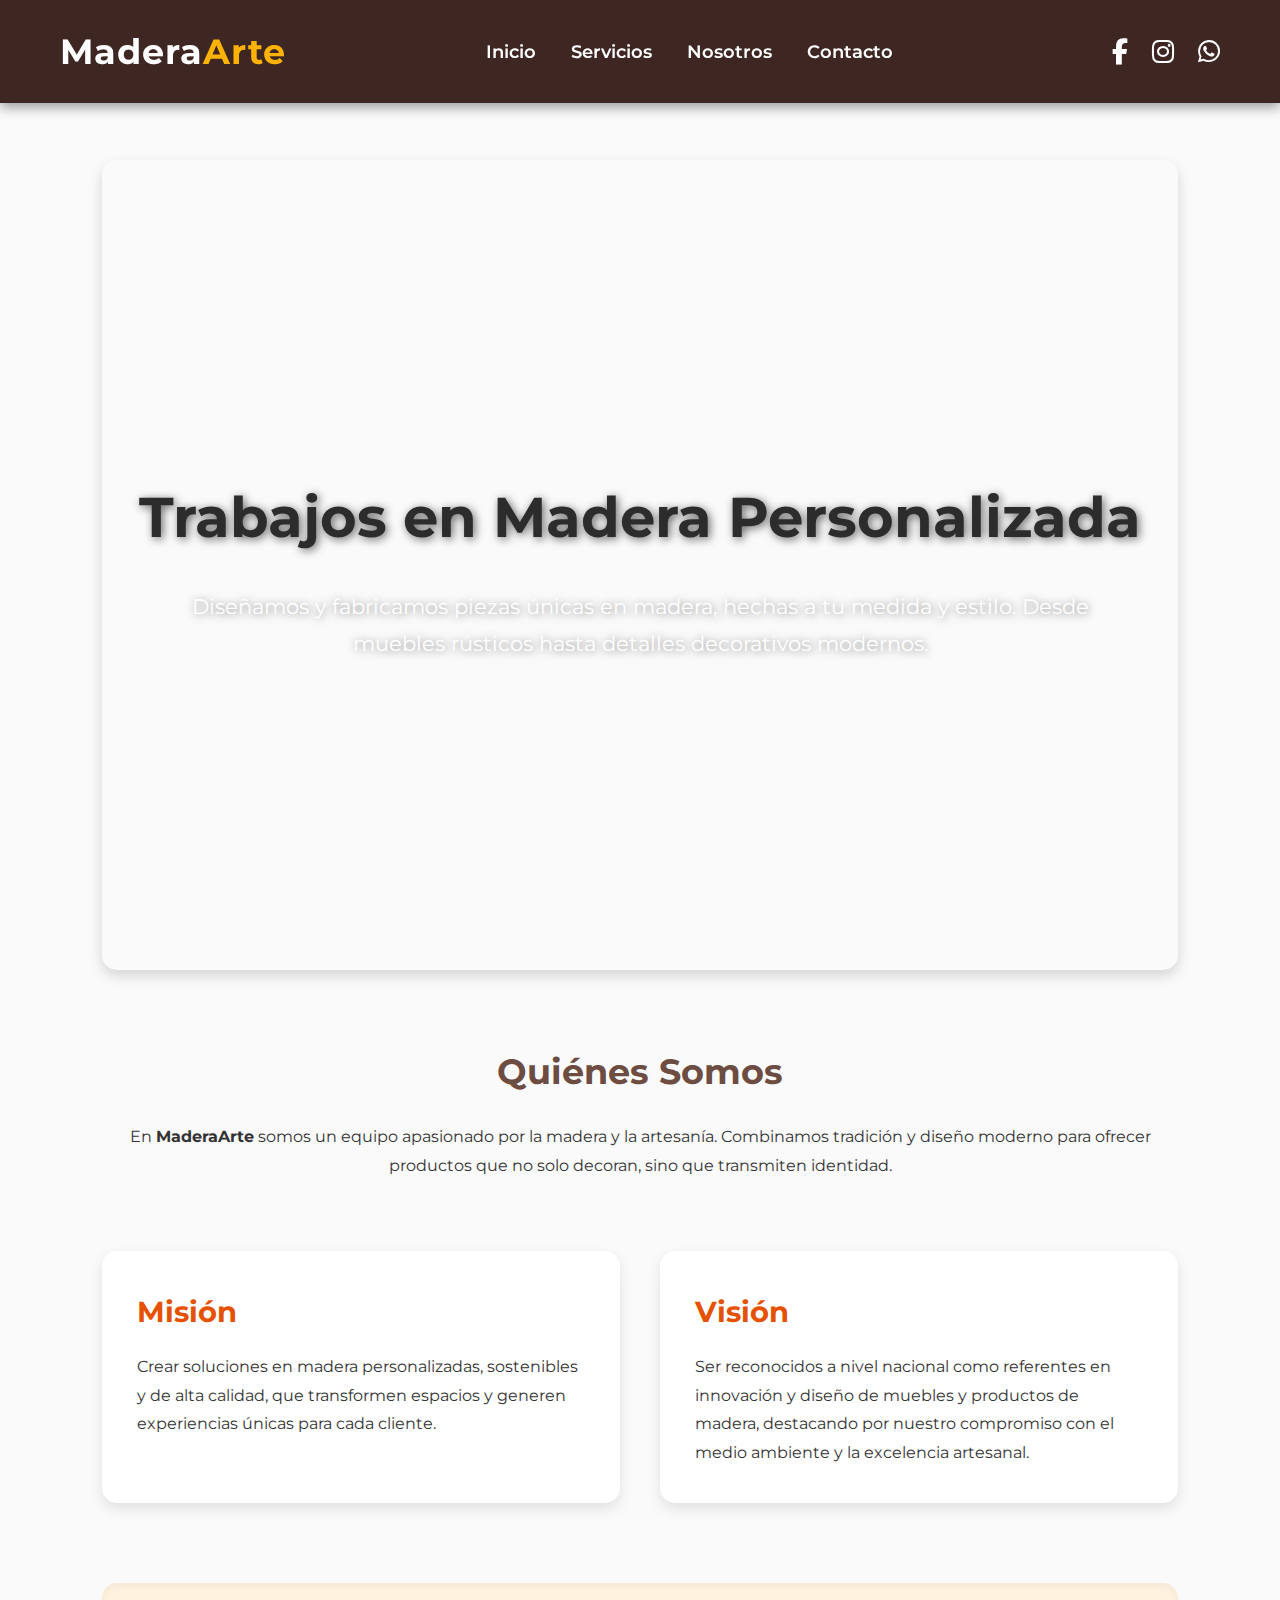
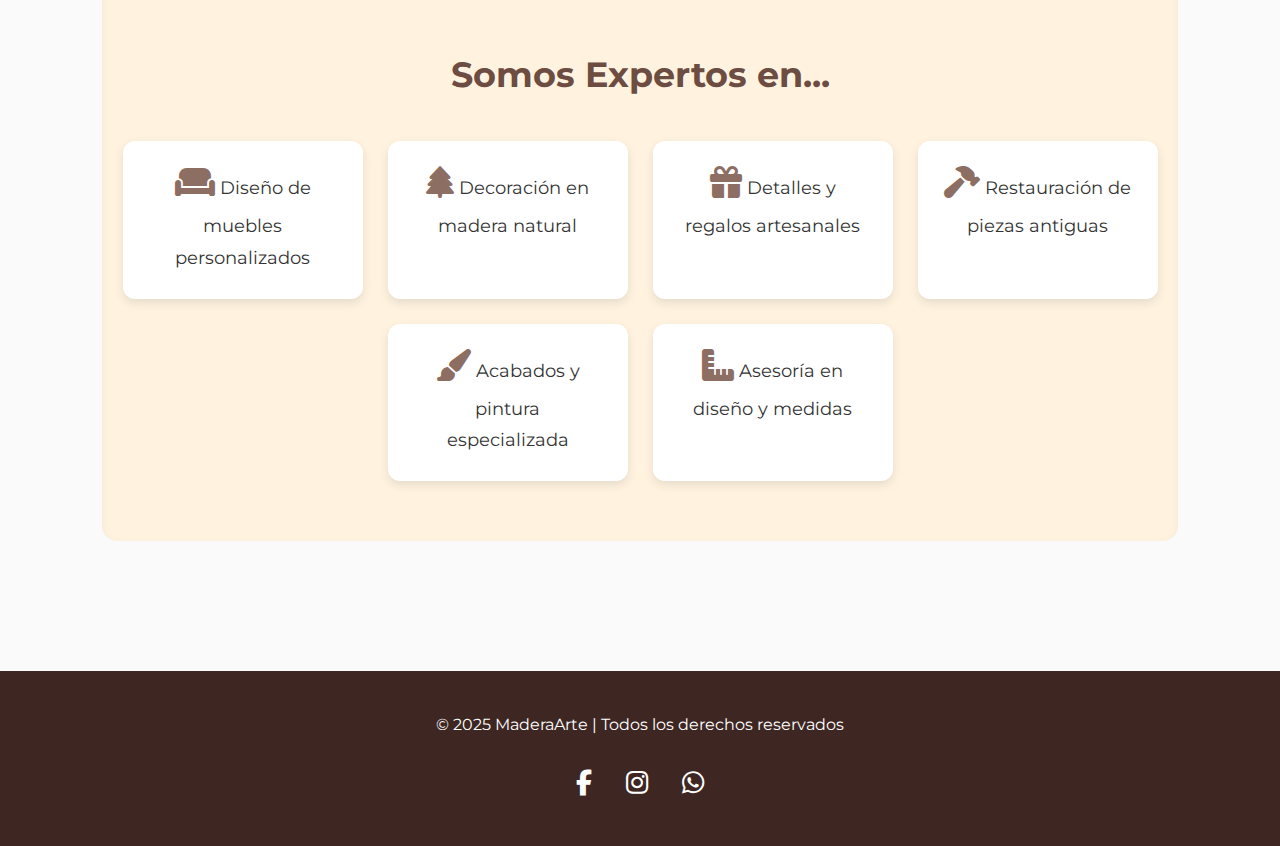
<file: trimestre1/html/index.html>
<!DOCTYPE html>
<html lang="es">
<head>
  <meta charset="UTF-8">
  <meta name="viewport" content="width=device-width, initial-scale=1.0">
  <title>Madera Personalizada</title>
  <link rel="stylesheet" href="css/index.css">
  <link href="https://cdnjs.cloudflare.com/ajax/libs/font-awesome/6.4.0/css/all.min.css" rel="stylesheet">
  <link rel="icon" href="./img/3275748.png" type="image/png">
</head>
<body>
  <!-- CABECERA -->
  <header>
    <div class="logo">Madera<span>Arte</span></div>
    <nav>
      <ul>
        <li><a href="index.html">Inicio</a></li>
        <li><a href="servicios.html">Servicios</a></li>
        <li><a href="nosotros.html">Nosotros</a></li>
        <li><a href="contacto.html">Contacto</a></li>
      </ul>
    </nav>
    <div class="social-icons">
      <a href="https://www.facebook.com/share/1CopCPkx8k/" target="_blank"><i class="fab fa-facebook-f"></i></a>
      <a href="https://www.instagram.com/miguel_mallama0?igsh=dmVzNWZ1amltNmc4" target="_blank"><i class="fab fa-instagram"></i></a>
      <a href="https://wa.me/573116431739?text=Hola%20deseo%20más%20información" target="_blank"><i class="fab fa-whatsapp"></i></a>
    </div>
  </header>

  <!-- CUERPO -->
  <main>
    <!-- HERO con carrusel -->
    <section class="hero">
      <div class="carousel">
        <div class="slide"><img src="img/b68297dc247d5ab67a0ef061b553b70f.jpg" alt="Madera personalizada 1"></div>
        <div class="slide"><img src="img/71tn0u+vbhL.jpg" alt="Madera personalizada 2"></div>
        <div class="slide"><img src="img/b42f3cd02fbde05435ff5fc2e470c3f6.jpg" alt="Madera personalizada 3"></div>
        <div class="slide"><img src="img/NordicStory_mueble_flotante_aparador_de_pared_comoda_mueble_de_TV_madera_maciza_roble_diseno_nordico_escandinavo_moderno_13_3024x.webp" alt="Madera personalizada 4"></div>
      </div>
      <div class="hero-text">
        <h1>Trabajos en Madera Personalizada</h1>
        <p>Diseñamos y fabricamos piezas únicas en madera, hechas a tu medida y estilo. 
           Desde muebles rústicos hasta detalles decorativos modernos.</p>
      </div>
    </section>

    <section id="nosotros" class="nosotros">
      <h2>Quiénes Somos</h2>
      <p>En <strong>MaderaArte</strong> somos un equipo apasionado por la madera y la artesanía. 
         Combinamos tradición y diseño moderno para ofrecer productos que no solo decoran, sino que transmiten identidad.</p>
    </section>

    <section class="mision-vision">
      <div class="card">
        <h3>Misión</h3>
        <p>Crear soluciones en madera personalizadas, sostenibles y de alta calidad, que transformen espacios y generen experiencias únicas para cada cliente.</p>
      </div>
      <div class="card">
        <h3>Visión</h3>
        <p>Ser reconocidos a nivel nacional como referentes en innovación y diseño de muebles y productos de madera, destacando por nuestro compromiso con el medio ambiente y la excelencia artesanal.</p>
      </div>
    </section>

    <section class="expertos">
      <h2>Somos Expertos en...</h2>
      <ul>
        <li><i class="fas fa-couch"></i> Diseño de muebles personalizados</li>
        <li><i class="fas fa-tree"></i> Decoración en madera natural</li>
        <li><i class="fas fa-gift"></i> Detalles y regalos artesanales</li>
        <li><i class="fas fa-hammer"></i> Restauración de piezas antiguas</li>
        <li><i class="fas fa-paint-brush"></i> Acabados y pintura especializada</li>
        <li><i class="fas fa-ruler-combined"></i> Asesoría en diseño y medidas</li>
      </ul>
    </section>
  </main>

  <!-- FOOTER -->
  <footer id="contacto">
    <p>&copy; 2025 MaderaArte | Todos los derechos reservados</p>
    <div class="footer-social">
      <a href="https://www.facebook.com/share/1CopCPkx8k/" target="_blank"><i class="fab fa-facebook-f"></i></a>
      <a href="https://www.instagram.com/miguel_mallama0?igsh=dmVzNWZ1amltNmc4" target="_blank"><i class="fab fa-instagram"></i></a>
      <a href="https://wa.me/573116431739?text=Hola%20deseo%20más%20información" target="_blank"><i class="fab fa-whatsapp"></i></a>
    </div>
  </footer>
</body>
</html>
</file>
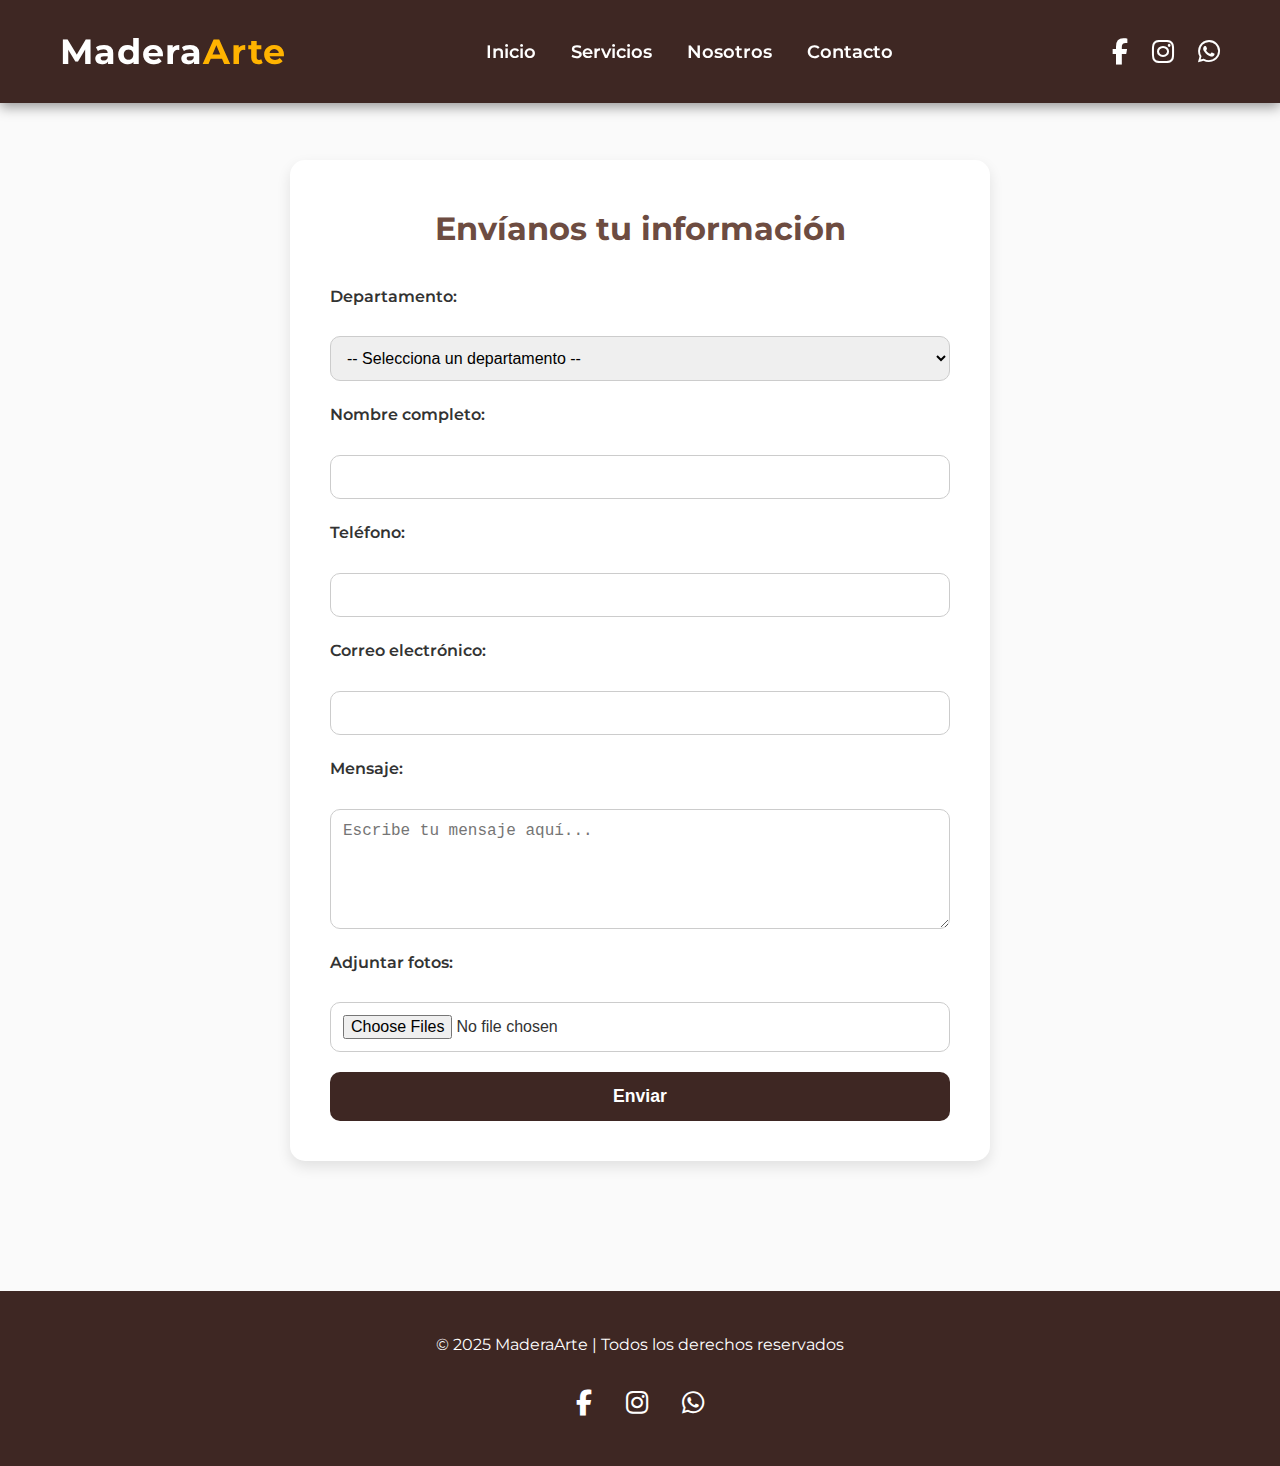
<file: trimestre1/html/contacto.html>
<!DOCTYPE html>
<html lang="es">
<head>
    <meta charset="UTF-8">
    <meta name="viewport" content="width=device-width, initial-scale=1.0">
    <title>Madera Personalizada</title>
    <link rel="stylesheet" href="css/contacto.css">
    <!-- Librería de iconos -->
    <link href="https://cdnjs.cloudflare.com/ajax/libs/font-awesome/6.4.0/css/all.min.css" rel="stylesheet">
    <link rel="icon" href="./img/3275748.png" type="image/png">
</head>
<body>
    <!-- CABECERA -->
    <header>
    <div class="logo">Madera<span>Arte</span></div>
        <nav>
            <ul>
                <li><a href="./index.html">Inicio</a></li>
                <li><a href="./servicios.html">Servicios</a></li>
                <li><a href="./nosotros.html">Nosotros</a></li>
                <li><a href="./contacto.html">Contacto</a></li>
            </ul>
        </nav>
        <div class="social-icons">
            <a href="https://www.facebook.com/share/1CopCPkx8k/" target="_blank"><i class="fab fa-facebook-f"></i></a>
            <a href="https://www.instagram.com/miguel_mallama0?igsh=dmVzNWZ1amltNmc4" target="_blank"><i class="fab fa-instagram"></i></a>
            <a href="https://wa.me/573116431739?text=Hola%20deseo%20más%20información" target="_blank"><i class="fab fa-whatsapp"></i></a>
        </div>
    </header>

    <!-- CONTENIDO PRINCIPAL -->
    <main>
        <section class="contenido">
            <h2>Envíanos tu información</h2>
            <form action="mailto:tu_correo@ejemplo.com" method="post" enctype="multipart/form-data">
                
                <label for="departamento">Departamento:</label>
                <select id="departamento" name="departamento">
                    <option value="">-- Selecciona un departamento --</option>
                    <option value="amazonas">Amazonas</option>
                    <option value="antioquia">Antioquia</option>
                    <option value="arauca">Arauca</option>
                    <option value="atlantico">Atlántico</option>
                    <option value="bolivar">Bolívar</option>
                    <option value="boyaca">Boyacá</option>
                    <option value="caldas">Caldas</option>
                    <option value="caqueta">Caquetá</option>
                    <option value="casanare">Casanare</option>
                    <option value="cauca">Cauca</option>
                    <option value="cesar">Cesar</option>
                    <option value="choco">Chocó</option>
                    <option value="cordoba">Córdoba</option>
                    <option value="cundinamarca">Cundinamarca</option>
                    <option value="guainia">Guainía</option>
                    <option value="guaviare">Guaviare</option>
                    <option value="huila">Huila</option>
                    <option value="la_guajira">La Guajira</option>
                    <option value="magdalena">Magdalena</option>
                    <option value="meta">Meta</option>
                    <option value="nariño">Nariño</option>
                    <option value="norte_santander">Norte de Santander</option>
                    <option value="putumayo">Putumayo</option>
                    <option value="quindio">Quindío</option>
                    <option value="risaralda">Risaralda</option>
                    <option value="san_andres">San Andrés y Providencia</option>
                    <option value="santander">Santander</option>
                    <option value="sucre">Sucre</option>
                    <option value="tolima">Tolima</option>
                    <option value="valle_cauca">Valle del Cauca</option>
                    <option value="vaupes">Vaupés</option>
                    <option value="vichada">Vichada</option>
                </select>

                <label for="nombre">Nombre completo:</label>
                <input type="text" id="nombre" name="nombre" required>

                <label for="telefono">Teléfono:</label>
                <input type="tel" id="telefono" name="telefono" required>

                <label for="correo">Correo electrónico:</label>
                <input type="email" id="correo" name="correo" required>

                <label for="mensaje">Mensaje:</label>
                <textarea id="mensaje" name="mensaje" placeholder="Escribe tu mensaje aquí..." required></textarea>

                <label for="fotos">Adjuntar fotos:</label>
                <input type="file" id="fotos" name="fotos[]" multiple accept="image/*">

                <button type="submit">Enviar</button>
            </form>
        </section>
    </main>

    <!-- FOOTER -->
    <footer>
        <p>&copy; 2025 MaderaArte | Todos los derechos reservados</p>
        <div class="footer-social">
            <a href="https://www.facebook.com/share/1CopCPkx8k/" target="_blank"><i class="fab fa-facebook-f"></i></a>
            <a href="https://www.instagram.com/miguel_mallama0?igsh=dmVzNWZ1amltNmc4" target="_blank"><i class="fab fa-instagram"></i></a>
            <a href="https://wa.me/573116431739?text=Hola%20deseo%20más%20información" target="_blank"><i class="fab fa-whatsapp"></i></a>
        </div>
    </footer>
</body>
</html>
</file>
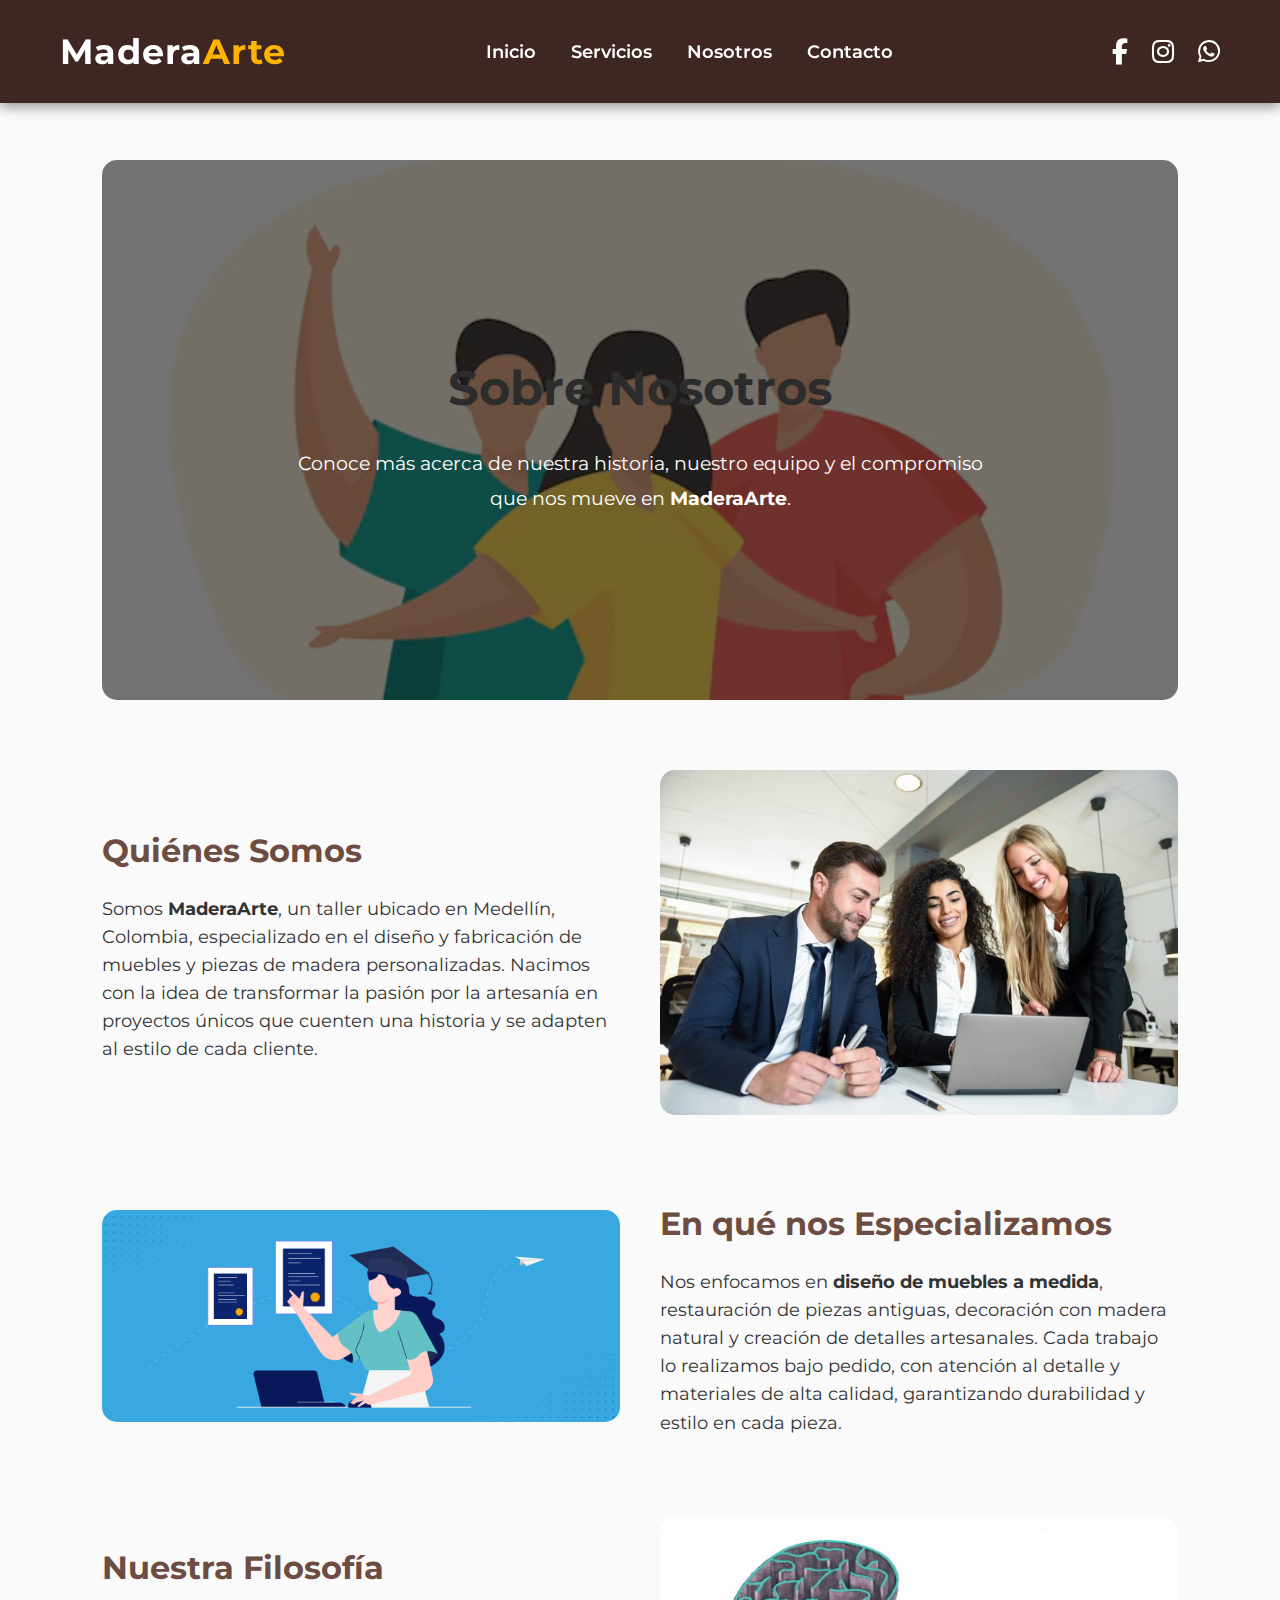
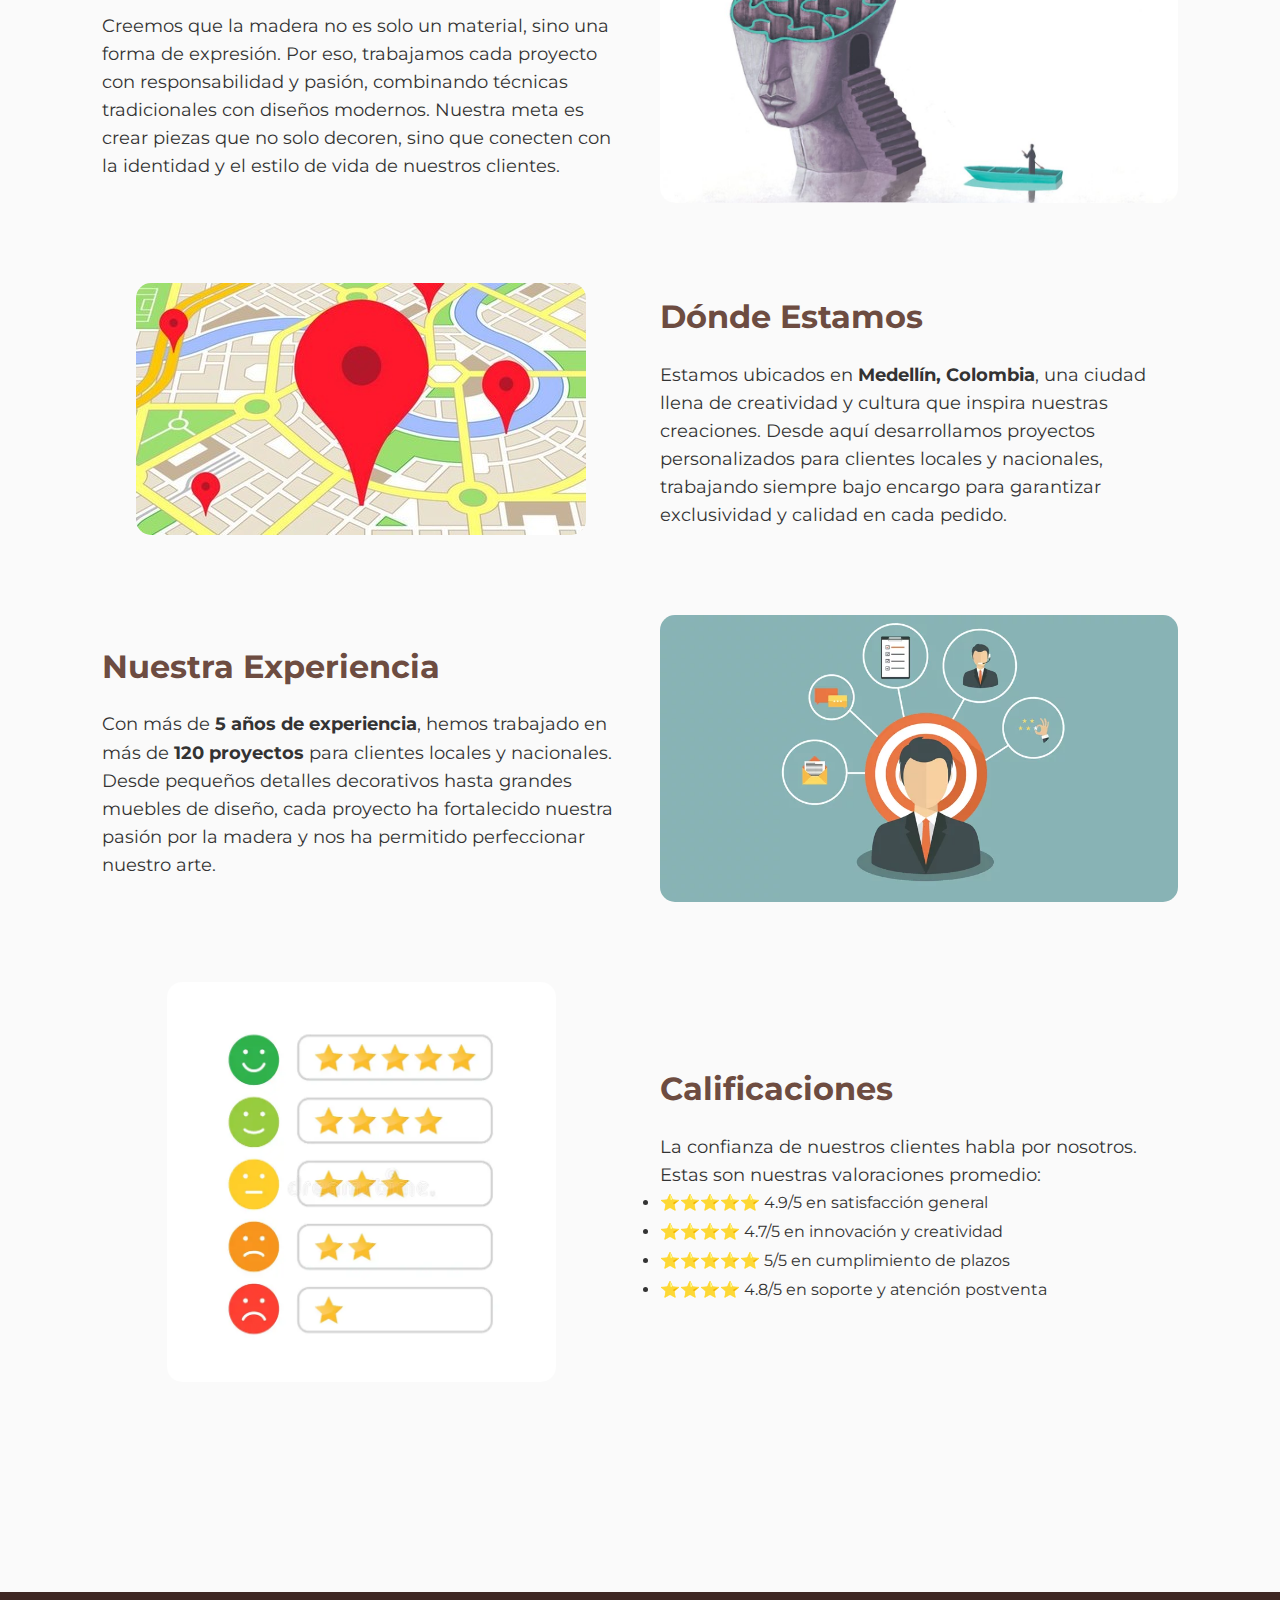
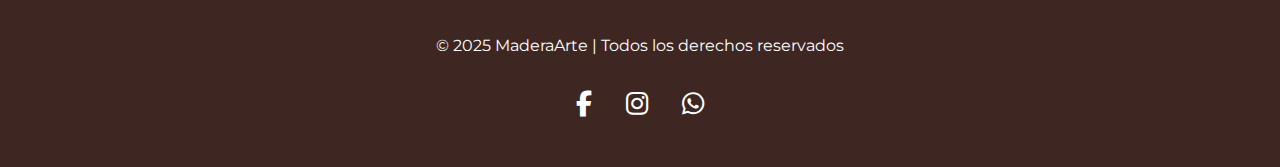
<file: trimestre1/html/nosotros.html>
<!DOCTYPE html>
<html lang="es">
<head>
  <meta charset="UTF-8">
  <meta name="viewport" content="width=device-width, initial-scale=1.0">
  <title>Nosotros | MaderaArte</title>
  <link rel="stylesheet" href="css/nosotros.css">
  <link href="https://cdnjs.cloudflare.com/ajax/libs/font-awesome/6.4.0/css/all.min.css" rel="stylesheet">
  <link rel="icon" href="./img/3275748.png" type="image/png">
</head>
<body>
  <!-- HEADER -->
  <header>
    <div class="logo">Madera<span>Arte</span></div>
    <nav>
      <ul>
        <li><a href="index.html">Inicio</a></li>
        <li><a href="servicios.html">Servicios</a></li>
        <li><a href="nosotros.html">Nosotros</a></li>
        <li><a href="contacto.html">Contacto</a></li>
      </ul>
    </nav>
    <div class="social-icons">
       <a href="https://www.facebook.com/share/1CopCPkx8k/" target="_blank"><i class="fab fa-facebook-f"></i></a>
       <a href="https://www.instagram.com/miguel_mallama0?igsh=dmVzNWZ1amltNmc4" target="_blank"><i class="fab fa-instagram"></i></a>
       <a href="https://wa.me/573116431739?text=Hola%20deseo%20más%20información" target="_blank"><i class="fab fa-whatsapp"></i></a>
    </div>
  </header>

  <!-- HERO -->
  <main>
    <section class="hero">
      <div class="hero-text">
        <h1>Sobre Nosotros</h1>
        <p>Conoce más acerca de nuestra historia, nuestro equipo y el compromiso que nos mueve en <strong>MaderaArte</strong>.</p>
      </div>
    </section>

    <!-- QUIÉNES SOMOS -->
    <section class="servicio">
      <div class="servicio-texto">
        <h2>Quiénes Somos</h2>
        <p>Somos <strong>MaderaArte</strong>, un taller ubicado en Medellín, Colombia, especializado en el diseño y fabricación de muebles y piezas de madera personalizadas. Nacimos con la idea de transformar la pasión por la artesanía en proyectos únicos que cuenten una historia y se adapten al estilo de cada cliente.</p>
      </div>
      <div class="servicio-img">
        <img src="img/Quienes somos2_967.jpg" alt="Taller de MaderaArte">
      </div>
    </section>

    <!-- ESPECIALIZACIÓN -->
    <section class="servicio invertido">
      <div class="servicio-texto">
        <h2>En qué nos Especializamos</h2>
        <p>Nos enfocamos en <strong>diseño de muebles a medida</strong>, restauración de piezas antiguas, decoración con madera natural y creación de detalles artesanales. Cada trabajo lo realizamos bajo pedido, con atención al detalle y materiales de alta calidad, garantizando durabilidad y estilo en cada pieza.</p>
      </div>
      <div class="servicio-img">
        <img src="img/interna 1_que es especializacion_0.png" alt="Especialidad en MaderaArte">
      </div>
    </section>

    <!-- FILOSOFÍA -->
    <section class="servicio">
      <div class="servicio-texto">
        <h2>Nuestra Filosofía</h2>
        <p>Creemos que la madera no es solo un material, sino una forma de expresión. Por eso, trabajamos cada proyecto con responsabilidad y pasión, combinando técnicas tradicionales con diseños modernos. Nuestra meta es crear piezas que no solo decoren, sino que conecten con la identidad y el estilo de vida de nuestros clientes.</p>
      </div>
      <div class="servicio-img">
        <img src="img/315-mex-dosier-lopez-1160x641.jpeg" alt="Filosofía de trabajo">
      </div>
    </section>

    <!-- UBICACIÓN -->
    <section class="servicio invertido">
      <div class="servicio-texto">
        <h2>Dónde Estamos</h2>
        <p>Estamos ubicados en <strong>Medellín, Colombia</strong>, una ciudad llena de creatividad y cultura que inspira nuestras creaciones. Desde aquí desarrollamos proyectos personalizados para clientes locales y nacionales, trabajando siempre bajo encargo para garantizar exclusividad y calidad en cada pedido.</p>
      </div>
      <div class="servicio-img">
        <img src="img/450_1000.jpeg" alt="Ubicación Medellín">
      </div>
    </section>

    <!-- EXPERIENCIA -->
    <section class="servicio">
      <div class="servicio-texto">
        <h2>Nuestra Experiencia</h2>
        <p>
          Con más de <strong>5 años de experiencia</strong>, hemos trabajado en más de 
          <strong>120 proyectos</strong> para clientes locales y nacionales. 
          Desde pequeños detalles decorativos hasta grandes muebles de diseño, 
          cada proyecto ha fortalecido nuestra pasión por la madera y nos ha 
          permitido perfeccionar nuestro arte.
        </p>
      </div>
      <div class="servicio-img">
        <img src="img/experiencia-usuario-ok.webp" alt="Experiencia en MaderaArte">
      </div>
    </section>

    <!-- CALIFICACIONES -->
    <section class="servicio invertido">
      <div class="servicio-texto">
        <h2>Calificaciones</h2>
        <p>La confianza de nuestros clientes habla por nosotros. Estas son nuestras valoraciones promedio:</p>
        <ul>
          <li>⭐⭐⭐⭐⭐ 4.9/5 en satisfacción general</li>
          <li>⭐⭐⭐⭐ 4.7/5 en innovación y creatividad</li>
          <li>⭐⭐⭐⭐⭐ 5/5 en cumplimiento de plazos</li>
          <li>⭐⭐⭐⭐ 4.8/5 en soporte y atención postventa</li>
        </ul>
      </div>
      <div class="servicio-img">
        <img src="img/icono-de-calificación-estrellas-para-aplicaciones-web-y-móviles-emoción-evaluación-comentarios-satisfacción-del-cliente-232086834.webp" alt="Calificaciones y Opiniones">
      </div>
    </section>
  </main>

  <!-- FOOTER -->
  <footer>
    <p>&copy; 2025 MaderaArte | Todos los derechos reservados</p>
    <div class="footer-social">
      <a href="https://www.facebook.com/share/1CopCPkx8k/" target="_blank"><i class="fab fa-facebook-f"></i></a>
      <a href="https://www.instagram.com/miguel_mallama0?igsh=dmVzNWZ1amltNmc4" target="_blank"><i class="fab fa-instagram"></i></a>
      <a href="https://wa.me/573116431739?text=Hola%20deseo%20más%20información" target="_blank"><i class="fab fa-whatsapp"></i></a>
    </div>
  </footer>
</body>
</html>
</file>
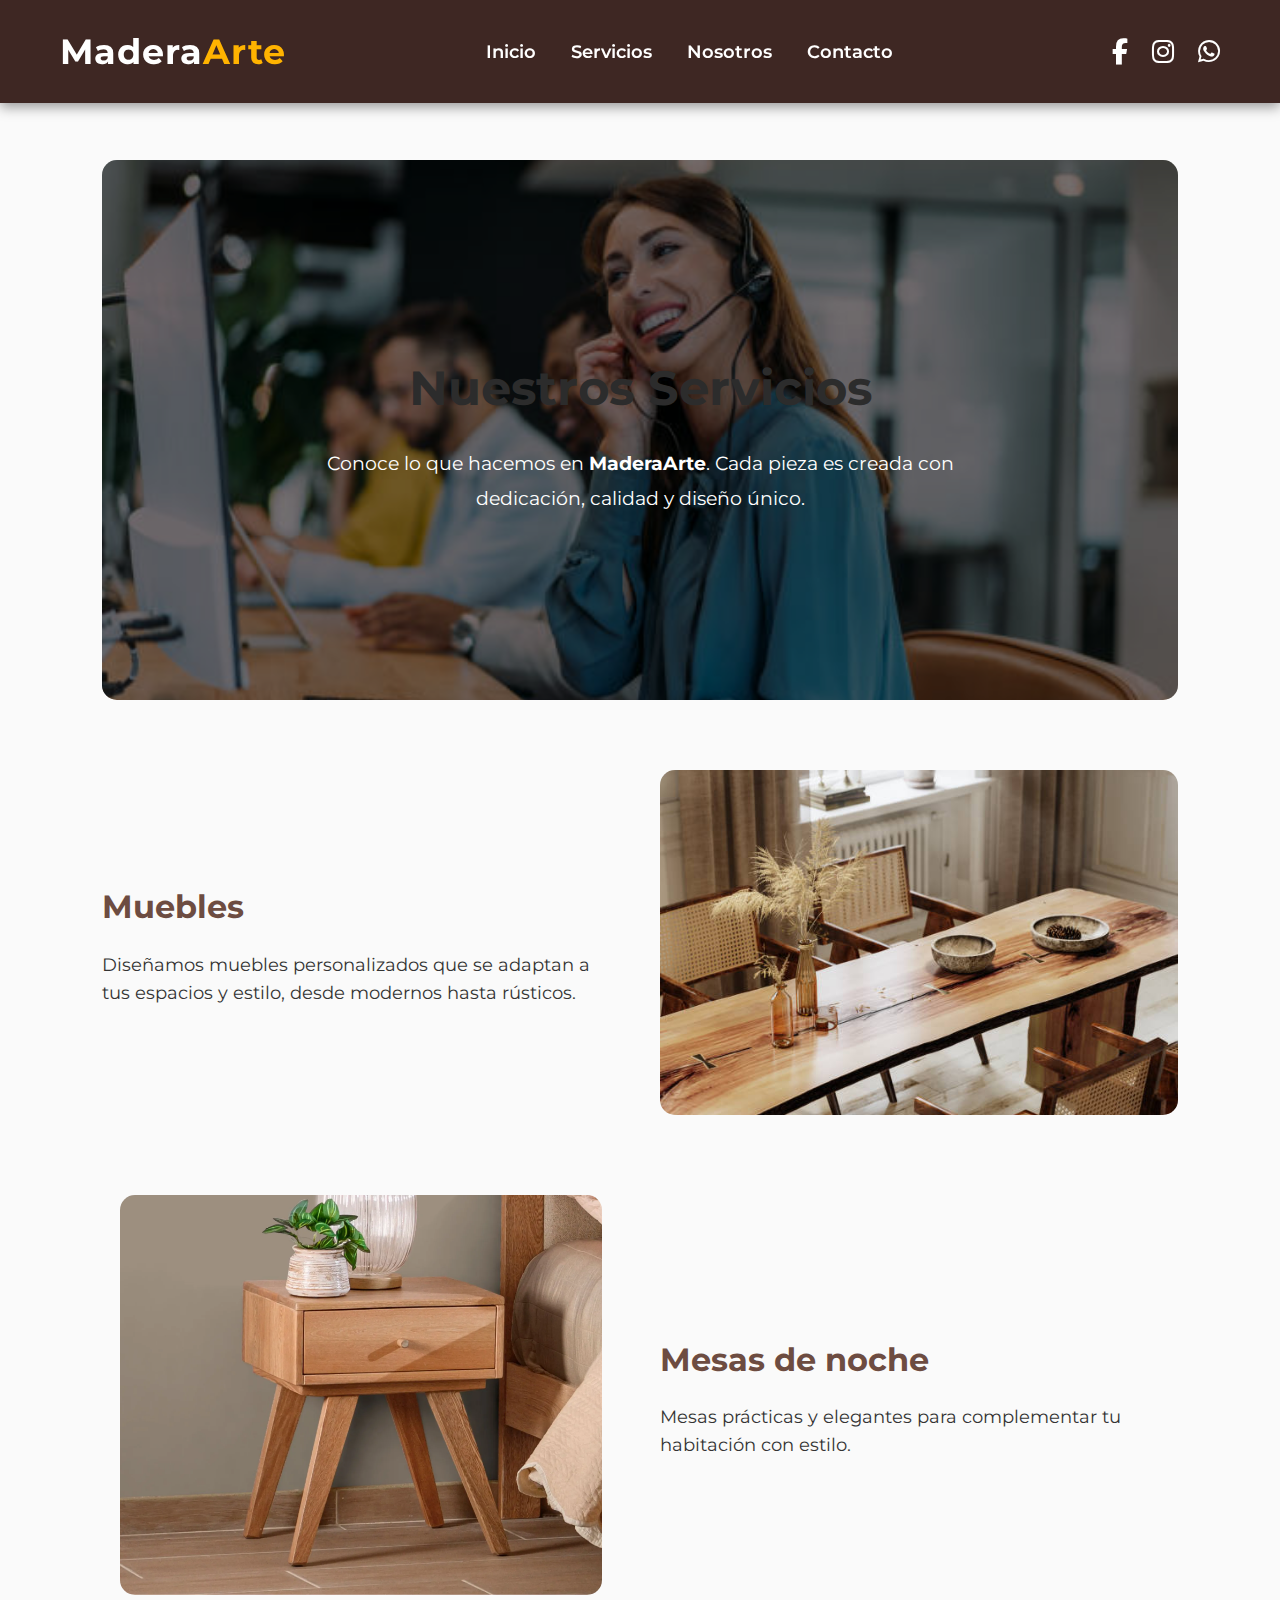
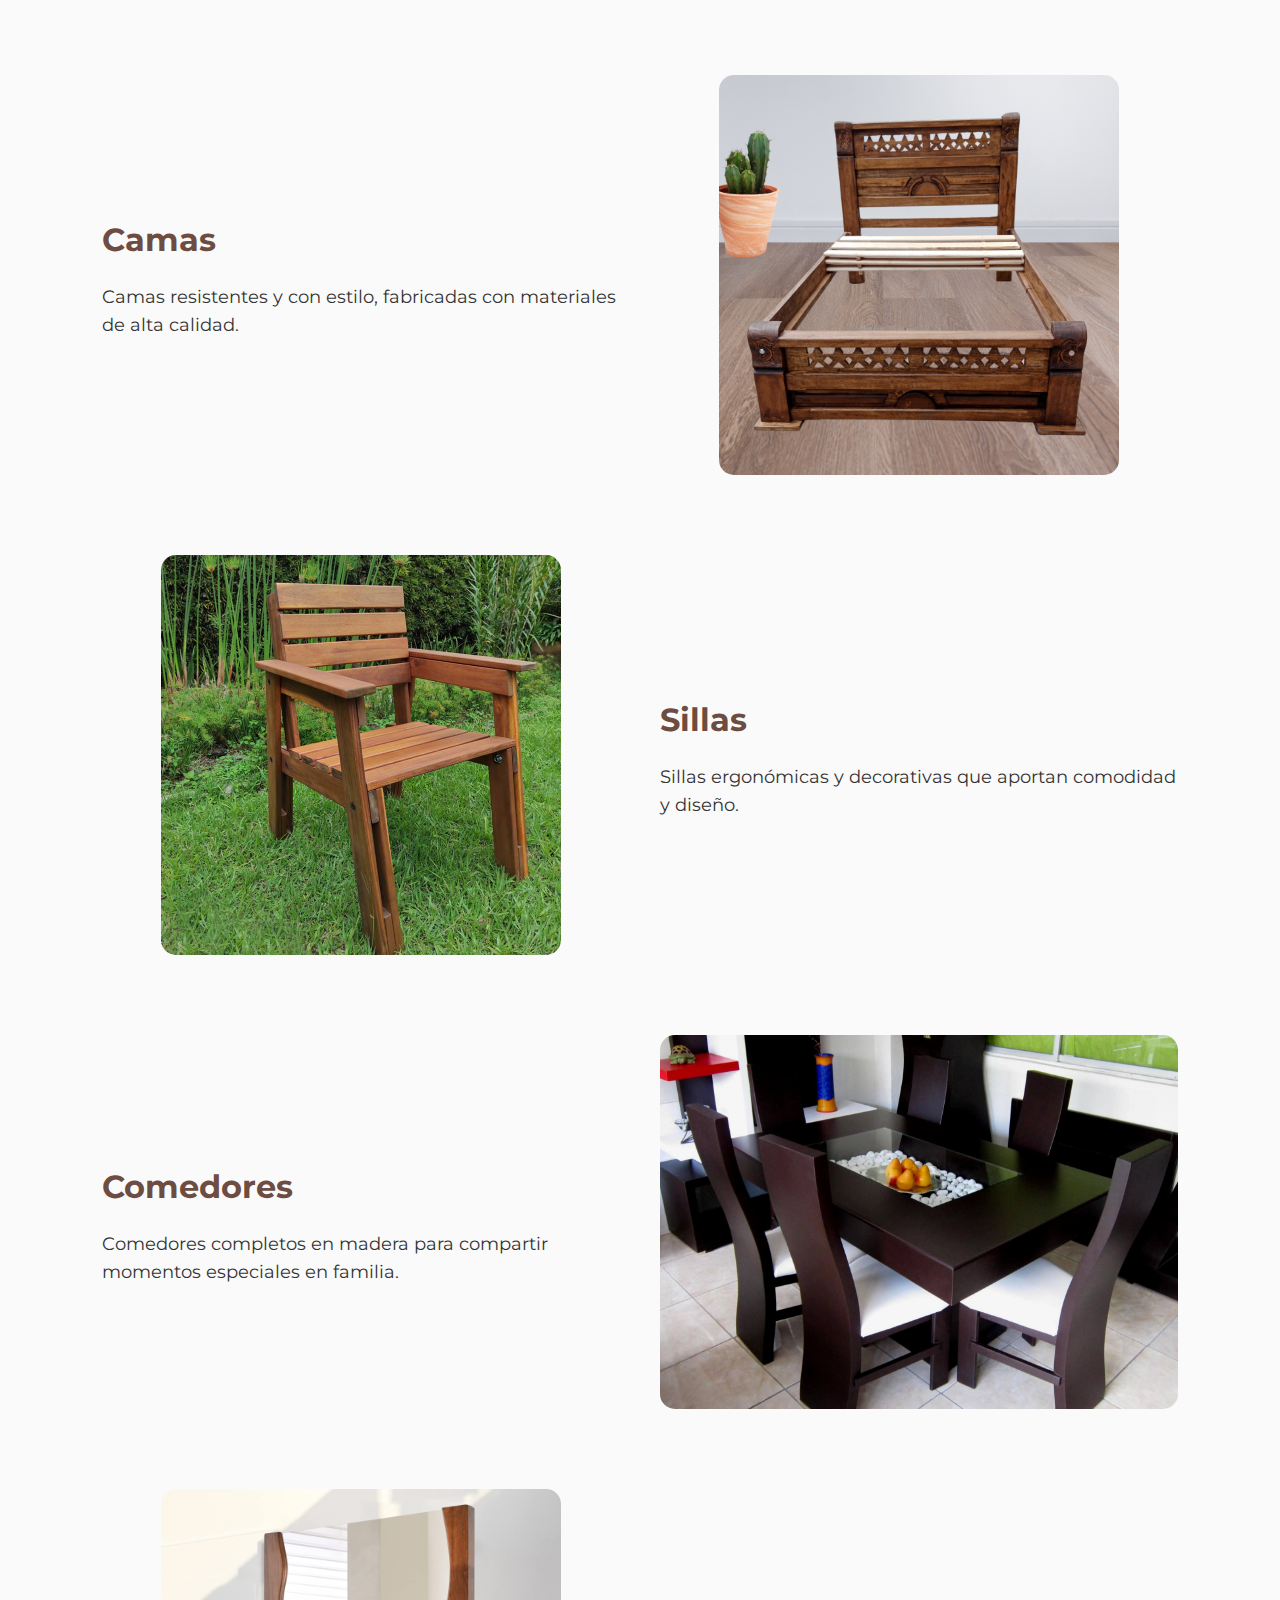
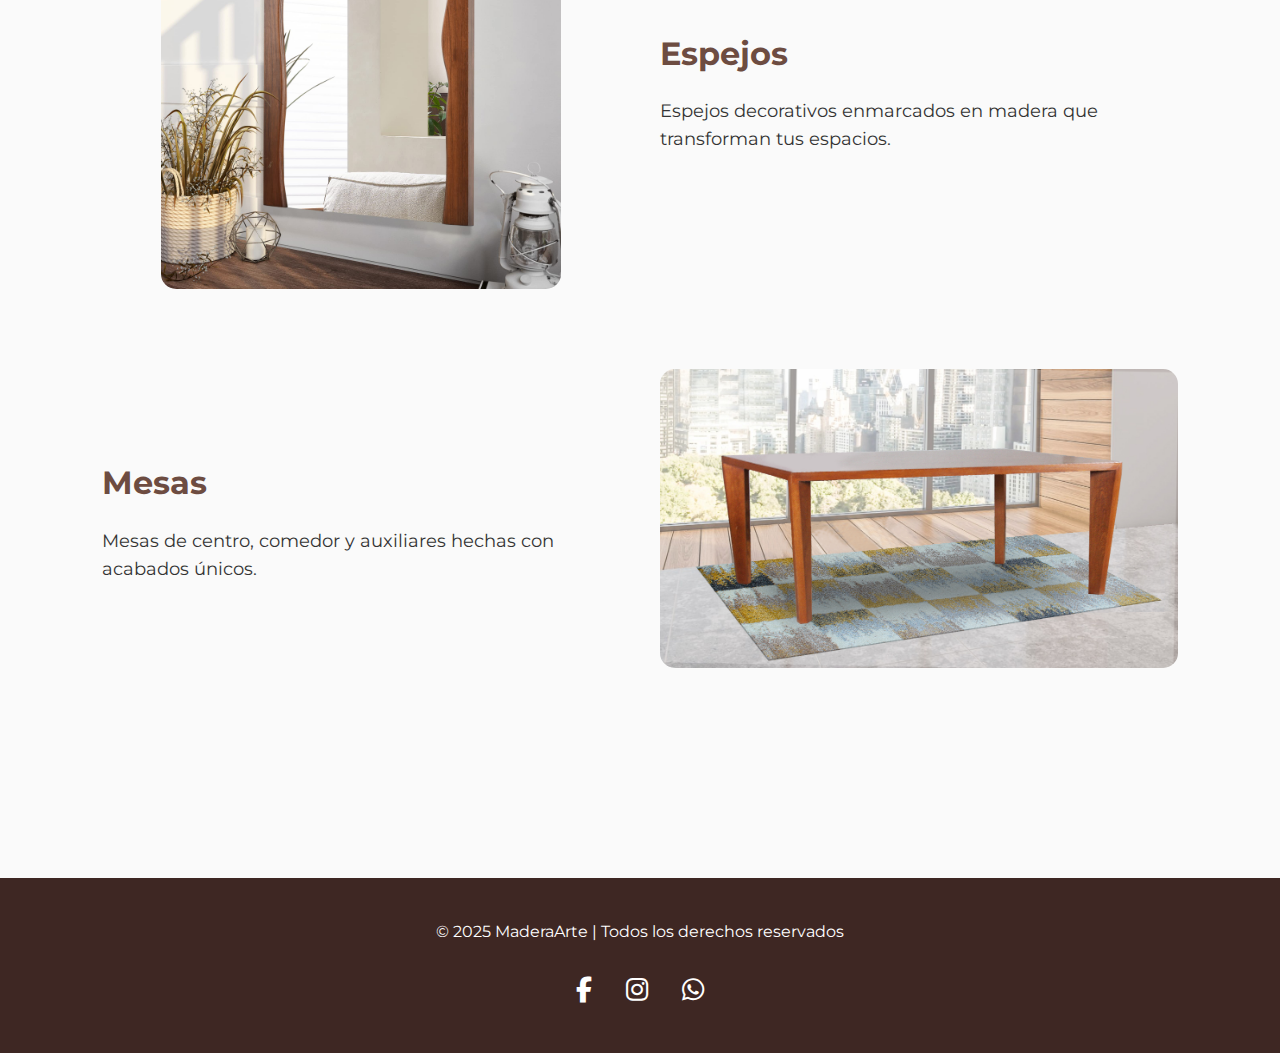
<file: trimestre1/html/servicios.html>
<!DOCTYPE html>
<html lang="es">
<head>
  <meta charset="UTF-8">
  <meta name="viewport" content="width=device-width, initial-scale=1.0">
  <title>Nuestros Servicios | MaderaArte</title>
  <link rel="stylesheet" href="css/servicios.css">
  <link href="https://cdnjs.cloudflare.com/ajax/libs/font-awesome/6.4.0/css/all.min.css" rel="stylesheet">
  <link rel="icon" href="./img/3275748.png" type="image/png">
</head>
<body>
  <!-- HEADER -->
  <header>
    <div class="logo">Madera<span>Arte</span></div>
    <nav>
      <ul>
        <li><a href="index.html">Inicio</a></li>
        <li><a href="servicios.html">Servicios</a></li>
        <li><a href="nosotros.html">Nosotros</a></li>
        <li><a href="contacto.html">Contacto</a></li>
      </ul>
    </nav>
    <div class="social-icons">
      <a href="https://www.facebook.com/share/1CopCPkx8k/" target="_blank"><i class="fab fa-facebook-f"></i></a>
      <a href="https://www.instagram.com/miguel_mallama0?igsh=dmVzNWZ1amltNmc4" target="_blank"><i class="fab fa-instagram"></i></a>
      <a href="https://wa.me/573116431739?text=Hola%20deseo%20más%20información" target="_blank"><i class="fab fa-whatsapp"></i></a>
    </div>
  </header>

  <!-- HERO -->
  <main>
    <section class="hero">
      <div class="hero-text">
        <h1>Nuestros Servicios</h1>
        <p>Conoce lo que hacemos en <strong>MaderaArte</strong>. Cada pieza es creada con dedicación, calidad y diseño único.</p>
      </div>
    </section>

    <!-- SERVICIOS COMO BLOQUES -->
    <section class="servicio">
      <div class="servicio-texto">
        <h2>Muebles</h2>
        <p>Diseñamos muebles personalizados que se adaptan a tus espacios y estilo, desde modernos hasta rústicos.</p>
      </div>
      <div class="servicio-img">
        <img src="img/istockphoto-1266344041-612x612.jpg" alt="Muebles personalizados">
      </div>
    </section>

    <section class="servicio invertido">
      <div class="servicio-texto">
        <h2>Mesas de noche</h2>
        <p>Mesas prácticas y elegantes para complementar tu habitación con estilo.</p>
      </div>
      <div class="servicio-img">
        <img src="img/mesa-de-noche-nepal-7033136.webp" alt="Mesas de noche">
      </div>
    </section>

    <section class="servicio">
      <div class="servicio-texto">
        <h2>Camas</h2>
        <p>Camas resistentes y con estilo, fabricadas con materiales de alta calidad.</p>
      </div>
      <div class="servicio-img">
        <img src="img/Diseno-sin-titulo-7.png" alt="Camas de madera">
      </div>
    </section>

    <section class="servicio invertido">
      <div class="servicio-texto">
        <h2>Sillas</h2>
        <p>Sillas ergonómicas y decorativas que aportan comodidad y diseño.</p>
      </div>
      <div class="servicio-img">
        <img src="img/Silla_Terraza_Caceri-1.jpg" alt="Sillas artesanales">
      </div>
    </section>

    <section class="servicio">
      <div class="servicio-texto">
        <h2>Comedores</h2>
        <p>Comedores completos en madera para compartir momentos especiales en familia.</p>
      </div>
      <div class="servicio-img">
        <img src="img/fcaaa353d0387fd8575cbcb234ceefb7.jpg" alt="Comedores en madera">
      </div>
    </section>

    <section class="servicio invertido">
      <div class="servicio-texto">
        <h2>Espejos</h2>
        <p>Espejos decorativos enmarcados en madera que transforman tus espacios.</p>
      </div>
      <div class="servicio-img">
        <img src="img/8155HKUhVEL.jpg" alt="Espejos decorativos">
      </div>
    </section>

    <section class="servicio">
      <div class="servicio-texto">
        <h2>Mesas</h2>
        <p>Mesas de centro, comedor y auxiliares hechas con acabados únicos.</p>
      </div>
      <div class="servicio-img">
        <img src="img/comedor-provenza-madera-portada.jpg" alt="Mesas artesanales">
      </div>
    </section>
  </main>

  <!-- FOOTER -->
  <footer>
    <p>&copy; 2025 MaderaArte | Todos los derechos reservados</p>
    <div class="footer-social">
      <a href="https://www.facebook.com/share/1CopCPkx8k/" target="_blank"><i class="fab fa-facebook-f"></i></a>
      <a href="https://www.instagram.com/miguel_mallama0?igsh=dmVzNWZ1amltNmc4" target="_blank"><i class="fab fa-instagram"></i></a>
      <a href="https://wa.me/573116431739?text=Hola%20deseo%20más%20información" target="_blank"><i class="fab fa-whatsapp"></i></a>
    </div>
  </footer>
</body>
</html>
</file>
<file: trimestre1/html/css/index.css>
@import url('https://fonts.googleapis.com/css2?family=Montserrat:wght@400;600;700&display=swap');

* {
  margin: 0;
  padding: 0;
  box-sizing: border-box;
}

body {
  font-family: 'Montserrat', sans-serif;
  line-height: 1.8;
  color: #333;
  background: #fafafa;
}

h1, h2, h3 {
  font-weight: 700;
  color: #2c2c2c;
}

header {
  position: fixed;
  top: 0;
  left: 0;
  width: 100%;
  background: #3e2723;
  color: white;
  display: flex;
  justify-content: space-between;
  align-items: center;
  padding: 20px 60px;
  z-index: 1000;
  box-shadow: 0 4px 12px rgba(0,0,0,0.4);
}

header .logo {
  font-size: 2.2rem;
  font-weight: bold;
  letter-spacing: 1px;
}

header .logo span {
  color: #ffb300;
}

header nav ul {
  list-style: none;
  display: flex;
  gap: 35px;
}

header nav ul li a {
  color: white;
  text-decoration: none;
  font-size: 1.1rem;
  font-weight: 600;
  transition: color 0.3s, transform 0.2s;
}

header nav ul li a:hover {
  color: #ffb300;
  transform: translateY(-2px);
}

.social-icons a {
  color: white;
  margin-left: 20px;
  font-size: 1.6rem;
  transition: color 0.3s;
}

.social-icons a:hover {
  color: #ffb300;
}

main {
  margin-top: 110px;
  padding: 50px 8%;
}

.hero {
  position: relative;
  height: 90vh;
  width: 100%;
  overflow: hidden;
  border-radius: 15px;
  margin-bottom: 70px;
  box-shadow: 0 6px 14px rgba(0,0,0,0.15);
}

.carousel {
  position: absolute;
  top: 0;
  left: 0;
  width: 100%;
  height: 100%;
}

.carousel .slide {
  position: absolute;
  width: 100%;
  height: 100%;
  opacity: 0;
  animation: fade 20s infinite;
}

.carousel .slide:nth-child(1) { animation-delay: 0s; }
.carousel .slide:nth-child(2) { animation-delay: 5s; }
.carousel .slide:nth-child(3) { animation-delay: 10s; }
.carousel .slide:nth-child(4) { animation-delay: 15s; }

.carousel img {
  width: 100%;
  height: 100%;
  object-fit: cover;
  filter: brightness(65%);
  border-radius: 15px;
}

@keyframes fade {
  0% { opacity: 0; }
  5% { opacity: 1; }
  25% { opacity: 1; }
  30% { opacity: 0; }
  100% { opacity: 0; }
}

.hero-text {
  position: relative;
  z-index: 2;
  text-align: center;
  top: 50%;
  transform: translateY(-50%);
  color: white;
  padding: 0 20px;
}

.hero-text h1 {
  font-size: 3.5rem;
  margin-bottom: 20px;
  text-shadow: 2px 2px 10px rgba(0,0,0,0.6);
}

.hero-text p {
  font-size: 1.3rem;
  max-width: 900px;
  margin: 0 auto;
  text-shadow: 1px 1px 8px rgba(0,0,0,0.5);
}

.nosotros {
  margin-bottom: 70px;
  text-align: center;
}

.nosotros h2 {
  font-size: 2.2rem;
  margin-bottom: 20px;
  color: #6d4c41;
}

.mision-vision {
  display: grid;
  grid-template-columns: repeat(auto-fit, minmax(320px, 1fr));
  gap: 40px;
  margin-bottom: 80px;
}

.mision-vision .card {
  background: #fff;
  padding: 35px;
  border-radius: 15px;
  box-shadow: 0 6px 14px rgba(0,0,0,0.1);
  transition: transform 0.3s, box-shadow 0.3s;
}

.mision-vision .card:hover {
  transform: translateY(-8px);
  box-shadow: 0 10px 20px rgba(0,0,0,0.15);
}

.mision-vision .card h3 {
  font-size: 1.8rem;
  margin-bottom: 15px;
  color: #e65100;
}

.expertos {
  padding: 60px 0;
  background: #fff3e0;
  border-radius: 15px;
  box-shadow: inset 0 3px 8px rgba(0,0,0,0.05);
}

.expertos h2 {
  font-size: 2.2rem;
  margin-bottom: 35px;
  text-align: center;
  color: #6d4c41;
}

.expertos ul {
  list-style: none;
  display: flex;
  flex-wrap: wrap;
  justify-content: center;
  gap: 25px;
  padding: 0;
  margin: 0 auto;
}


.expertos ul li {
  flex: 0 0 240px;
  max-width: 250px;
  width: 100%;
  background: #fff;
  padding: 25px;
  border-radius: 12px;
  text-align: center;
  box-shadow: 0 4px 10px rgba(0,0,0,0.1);
  font-size: 1.1rem;
  transition: transform 0.3s, box-shadow 0.3s;
}

.expertos ul li:hover {
  transform: translateY(-6px);
  box-shadow: 0 8px 18px rgba(0,0,0,0.15);
}

.expertos ul li i {
  font-size: 2rem;
  margin-bottom: 12px;
  color: #8d6e63;
}

footer {
  background: #3e2723;
  color: white;
  text-align: center;
  padding: 40px 20px;
  margin-top: 80px;
}

footer p {
  font-size: 1rem;
}

footer .footer-social {
  margin-top: 20px;
}

footer .footer-social a {
  color: white;
  margin: 0 15px;
  font-size: 1.6rem;
  transition: color 0.3s;
}

footer .footer-social a:hover {
  color: #ffb300;
}

@media (max-width: 1024px) {
  header {
    flex-direction: column;
    align-items: flex-start;
    padding: 15px 25px;
  }

  header nav ul {
    flex-wrap: wrap;
    gap: 20px;
    margin-top: 15px;
  }

  .social-icons {
    margin-top: 15px;
  }

  .expertos ul li {
    flex: 0 0 45%;
    max-width: none;
  }
}

@media (max-width: 600px) {
  header {
    padding: 15px 20px;
  }

  header .logo {
    font-size: 1.8rem;
  }

  header nav ul {
    flex-direction: column;
    align-items: flex-start;
    gap: 12px;
    margin-top: 15px;
  }

  header nav ul li a {
    font-size: 1rem;
  }

  .social-icons {
    display: flex;
    justify-content: flex-start;
    margin-top: 15px;
    gap: 15px;
  }

  .expertos ul li {
    flex: 0 0 100%;
    max-width: none;
  }
}

@media (min-width: 1400px) {
  .expertos ul li {
    flex-basis: 22%;
    max-width: 280px;
  }
}

@media (max-width: 768px) {
  main {
    padding: 30px 5%;
  }

  .hero-text h1 {
    font-size: 2.2rem;
  }

  .hero-text p {
    font-size: 1rem;
  }

  .mision-vision {
    grid-template-columns: 1fr; 
  }
}

@media (max-width: 480px) {
  .hero {
    height: 65vh;
  }

  .hero-text h1 {
    font-size: 1.8rem;
  }

  .hero-text p {
    font-size: 0.95rem;
  }

  .nosotros h2,
  .expertos h2 {
    font-size: 1.6rem;
  }

  .mision-vision .card {
    padding: 20px;
  }

  .expertos ul li {
    padding: 20px;
    font-size: 1rem;
  }
}
</file>
<file: trimestre1/html/css/contacto.css>
@import url('https://fonts.googleapis.com/css2?family=Montserrat:wght@400;600;700&display=swap');

* {
  margin: 0;
  padding: 0;
  box-sizing: border-box;
}

body {
  font-family: 'Montserrat', sans-serif;
  line-height: 1.8;
  color: #333;
  background: #fafafa;
}

h1, h2, h3 {
  font-weight: 700;
  color: #2c2c2c;
}

header {
  position: fixed;
  top: 0;
  left: 0;
  width: 100%;
  background: #3e2723;
  color: white;
  display: flex;
  justify-content: space-between;
  align-items: center;
  padding: 20px 60px;
  z-index: 1000;
  box-shadow: 0 4px 12px rgba(0,0,0,0.4);
}

header .logo {
  font-size: 2.2rem;
  font-weight: bold;
  letter-spacing: 1px;
}

header .logo span {
  color: #ffb300;
}

header nav ul {
  list-style: none;
  display: flex;
  gap: 35px;
}

header nav ul li a {
  color: white;
  text-decoration: none;
  font-size: 1.1rem;
  font-weight: 600;
  transition: color 0.3s, transform 0.2s;
}

header nav ul li a:hover {
  color: #ffb300;
  transform: translateY(-2px);
}

.social-icons a {
  color: white;
  margin-left: 20px;
  font-size: 1.6rem;
  transition: color 0.3s;
}

.social-icons a:hover {
  color: #ffb300;
}

main {
  margin-top: 110px;
  padding: 50px 8%;
}

.hero {
  position: relative;
  height: 90vh;
  width: 100%;
  overflow: hidden;
  border-radius: 15px;
  margin-bottom: 70px;
  box-shadow: 0 6px 14px rgba(0,0,0,0.15);
}

.carousel {
  position: absolute;
  top: 0;
  left: 0;
  width: 100%;
  height: 100%;
}

.carousel .slide {
  position: absolute;
  width: 100%;
  height: 100%;
  opacity: 0;
  animation: fade 20s infinite;
}

.carousel .slide:nth-child(1) { animation-delay: 0s; }
.carousel .slide:nth-child(2) { animation-delay: 5s; }
.carousel .slide:nth-child(3) { animation-delay: 10s; }
.carousel .slide:nth-child(4) { animation-delay: 15s; }

.carousel img {
  width: 100%;
  height: 100%;
  object-fit: cover;
  filter: brightness(65%);
  border-radius: 15px;
}

@keyframes fade {
  0% { opacity: 0; }
  5% { opacity: 1; }
  25% { opacity: 1; }
  30% { opacity: 0; }
  100% { opacity: 0; }
}

.hero-text {
  position: relative;
  z-index: 2;
  text-align: center;
  top: 50%;
  transform: translateY(-50%);
  color: white;
  padding: 0 20px;
}

.hero-text h1 {
  font-size: 3.5rem;
  margin-bottom: 20px;
  text-shadow: 2px 2px 10px rgba(0,0,0,0.6);
}

.hero-text p {
  font-size: 1.3rem;
  max-width: 900px;
  margin: 0 auto;
  text-shadow: 1px 1px 8px rgba(0,0,0,0.5);
}

.nosotros {
  margin-bottom: 70px;
  text-align: center;
}

.nosotros h2 {
  font-size: 2.2rem;
  margin-bottom: 20px;
  color: #6d4c41;
}

.mision-vision {
  display: grid;
  grid-template-columns: repeat(auto-fit, minmax(320px, 1fr));
  gap: 40px;
  margin-bottom: 80px;
}

.mision-vision .card {
  background: #fff;
  padding: 35px;
  border-radius: 15px;
  box-shadow: 0 6px 14px rgba(0,0,0,0.1);
  transition: transform 0.3s, box-shadow 0.3s;
}

.mision-vision .card:hover {
  transform: translateY(-8px);
  box-shadow: 0 10px 20px rgba(0,0,0,0.15);
}

.mision-vision .card h3 {
  font-size: 1.8rem;
  margin-bottom: 15px;
  color: #e65100;
}

.expertos {
  padding: 60px 0;
  background: #fff3e0;
  border-radius: 15px;
  box-shadow: inset 0 3px 8px rgba(0,0,0,0.05);
}

.expertos h2 {
  font-size: 2.2rem;
  margin-bottom: 35px;
  text-align: center;
  color: #6d4c41;
}

.expertos ul {
  list-style: none;
  display: grid;
  grid-template-columns: repeat(auto-fit, minmax(240px, 1fr));
  gap: 25px;
}

.expertos ul li {
  background: #fff;
  padding: 25px;
  border-radius: 12px;
  text-align: center;
  box-shadow: 0 4px 10px rgba(0,0,0,0.1);
  font-size: 1.1rem;
  transition: transform 0.3s, box-shadow 0.3s;
}

.expertos ul li:hover {
  transform: translateY(-6px);
  box-shadow: 0 8px 18px rgba(0,0,0,0.15);
}

.expertos ul li i {
  font-size: 2rem;
  margin-bottom: 12px;
  color: #8d6e63;
}

footer {
  background: #3e2723;
  color: white;
  text-align: center;
  padding: 40px 20px;
  margin-top: 80px;
}

footer p {
  font-size: 1rem;
}

footer .footer-social {
  margin-top: 20px;
}

footer .footer-social a {
  color: white;
  margin: 0 15px;
  font-size: 1.6rem;
  transition: color 0.3s;
}

footer .footer-social a:hover {
  color: #ffb300;
}

.contenido {
  max-width: 700px;
  margin: 0 auto;
  background: #fff;
  padding: 40px;
  border-radius: 15px;
  box-shadow: 0 6px 14px rgba(0,0,0,0.1);
}

.contenido h2 {
  text-align: center;
  margin-bottom: 25px;
  color: #6d4c41;
  font-size: 2rem;
}

.contenido form {
  display: flex;
  flex-direction: column;
  gap: 20px;
}

.contenido label {
  font-weight: 600;
  margin-bottom: 5px;
  color: #333;
}

.contenido input,
.contenido select,
.contenido textarea {
  padding: 12px;
  border: 1px solid #ccc;
  border-radius: 10px;
  font-size: 1rem;
  width: 100%;
  transition: border-color 0.3s, box-shadow 0.3s;
}

.contenido input:focus,
.contenido select:focus,
.contenido textarea:focus {
  border-color: #ffb300;
  outline: none;
  box-shadow: 0 0 6px rgba(255,179,0,0.4);
}

.contenido textarea {
  min-height: 120px;
  resize: vertical;
}

.contenido button {
  background: #3e2723;
  color: white;
  padding: 14px;
  border: none;
  border-radius: 10px;
  font-size: 1.1rem;
  font-weight: 600;
  cursor: pointer;
  transition: background 0.3s, transform 0.2s;
}

.contenido button:hover {
  background: #ffb300;
  color: #3e2723;
  transform: translateY(-2px);
}

@media (max-width: 1024px) {
  header {
    flex-direction: column;
    align-items: flex-start;
    padding: 15px 25px;
  }

  header nav ul {
    flex-wrap: wrap;
    gap: 20px;
    margin-top: 15px;
  }

  .social-icons {
    margin-top: 15px;
  }

  .expertos ul li {
    flex: 0 0 45%;
    max-width: none;
  }
}

@media (max-width: 600px) {
  header {
    padding: 15px 20px;
  }

  header .logo {
    font-size: 1.8rem;
  }

  header nav ul {
    flex-direction: column;
    align-items: flex-start;
    gap: 12px;
    margin-top: 15px;
  }

  header nav ul li a {
    font-size: 1rem;
  }

  .social-icons {
    display: flex;
    justify-content: flex-start;
    margin-top: 15px;
    gap: 15px;
  }

  .expertos ul li {
    flex: 0 0 100%;
    max-width: none;
  }
}

@media (min-width: 1400px) {
  .expertos ul li {
    flex-basis: 22%;
    max-width: 280px;
  }
}

@media (max-width: 768px) {
  main {
    padding: 30px 5%;
  }

  .hero-text h1 {
    font-size: 2.2rem;
  }

  .hero-text p {
    font-size: 1rem;
  }

  .mision-vision {
    grid-template-columns: 1fr; /* Se apila */
  }
}

@media (max-width: 480px) {
  .hero {
    height: 65vh;
  }

  .hero-text h1 {
    font-size: 1.8rem;
  }

  .hero-text p {
    font-size: 0.95rem;
  }

  .nosotros h2,
  .expertos h2 {
    font-size: 1.6rem;
  }

  .mision-vision .card {
    padding: 20px;
  }

  .expertos ul li {
    padding: 20px;
    font-size: 1rem;
  }
}
</file>
<file: trimestre1/html/css/nosotros.css>
@import url('https://fonts.googleapis.com/css2?family=Montserrat:wght@400;600;700&display=swap');

* {
  margin: 0;
  padding: 0;
  box-sizing: border-box;
}

body {
  font-family: 'Montserrat', sans-serif;
  line-height: 1.8;
  color: #333;
  background: #fafafa;
}

h1, h2, h3 {
  font-weight: 700;
  color: #2c2c2c;
}

header {
  position: fixed;
  top: 0;
  left: 0;
  width: 100%;
  background: #3e2723;
  color: white;
  display: flex;
  justify-content: space-between;
  align-items: center;
  padding: 20px 60px;
  z-index: 1000;
  box-shadow: 0 4px 12px rgba(0,0,0,0.4);
}

header .logo {
  font-size: 2.2rem;
  font-weight: bold;
  letter-spacing: 1px;
}

header .logo span {
  color: #ffb300;
}

header nav ul {
  list-style: none;
  display: flex;
  gap: 35px;
}

header nav ul li a {
  color: white;
  text-decoration: none;
  font-size: 1.1rem;
  font-weight: 600;
  transition: color 0.3s, transform 0.2s;
}

header nav ul li a:hover {
  color: #ffb300;
  transform: translateY(-2px);
}

.social-icons a {
  color: white;
  margin-left: 20px;
  font-size: 1.6rem;
  transition: color 0.3s;
}

.social-icons a:hover {
  color: #ffb300;
}

main {
  margin-top: 110px;
  padding: 50px 8%;
}

.hero {
  height: 60vh;
  background: url('../img/sobre-nosotros-ilustracion-concepto-menu-sitio-web-corporativo_241107-1089.jpg') center/cover no-repeat;
  border-radius: 15px;
  display: flex;
  justify-content: center;
  align-items: center;
  margin-bottom: 70px;
  position: relative;
  overflow: hidden;
}

.hero::after {
  content: "";
  position: absolute;
  inset: 0;
  background: rgba(0,0,0,0.55);
}

.hero-text {
  position: relative;
  z-index: 2;
  text-align: center;
  color: white;
  padding: 0 20px;
}

.hero-text h1 {
  font-size: 3rem;
  margin-bottom: 15px;
}

.hero-text p {
  font-size: 1.2rem;
  max-width: 700px;
  margin: 0 auto;
}

.servicio {
  display: flex;
  flex-wrap: wrap;
  align-items: center;
  justify-content: center;
  gap: 40px;
  margin-bottom: 80px;
}

.servicio.invertido {
  flex-direction: row-reverse;
}

.servicio-texto {
  flex: 1 1 400px;
  min-width: 280px;
}

.servicio-texto h2 {
  font-size: 2rem;
  margin-bottom: 15px;
  color: #6d4c41;
}

.servicio-texto p {
  font-size: 1.1rem;
  line-height: 1.6;
}

.servicio-img {
  flex: 1 1 400px;
  min-width: 280px;
  display: flex;
  justify-content: center;
  align-items: center;
}

.servicio-img img {
  max-width: 100%;
  max-height: 400px;
  border-radius: 15px;
  object-fit: cover;
  display: block;
}

footer {
  background: #3e2723;
  color: white;
  text-align: center;
  padding: 40px 20px;
  margin-top: 80px;
}

footer p {
  font-size: 1rem;
}

footer .footer-social {
  margin-top: 20px;
}

footer .footer-social a {
  color: white;
  margin: 0 15px;
  font-size: 1.6rem;
  transition: color 0.3s;
}

footer .footer-social a:hover {
  color: #ffb300;
}

@media (max-width: 1024px) {
  header {
    flex-direction: column;
    align-items: flex-start;
    padding: 15px 25px;
  }

  header nav ul {
    flex-wrap: wrap;
    gap: 20px;
    margin-top: 15px;
  }

  .social-icons {
    margin-top: 15px;
  }

  .expertos ul li {
    flex: 0 0 45%;
    max-width: none;
  }
}

@media (max-width: 600px) {
  header {
    padding: 15px 20px;
  }

  header .logo {
    font-size: 1.8rem;
  }

  header nav ul {
    flex-direction: column;
    align-items: flex-start;
    gap: 12px;
    margin-top: 15px;
  }

  header nav ul li a {
    font-size: 1rem;
  }

  .social-icons {
    display: flex;
    justify-content: flex-start;
    margin-top: 15px;
    gap: 15px;
  }

  .expertos ul li {
    flex: 0 0 100%;
    max-width: none;
  }
}

@media (min-width: 1400px) {
  .expertos ul li {
    flex-basis: 22%;
    max-width: 280px;
  }
}

@media (max-width: 768px) {
  main {
    padding: 30px 5%;
  }

  .hero-text h1 {
    font-size: 2.2rem;
  }

  .hero-text p {
    font-size: 1rem;
  }

  .mision-vision {
    grid-template-columns: 1fr;
  }
}

@media (max-width: 480px) {
  .hero {
    height: 65vh;
  }

  .hero-text h1 {
    font-size: 1.8rem;
  }

  .hero-text p {
    font-size: 0.95rem;
  }

  .nosotros h2,
  .expertos h2 {
    font-size: 1.6rem;
  }

  .mision-vision .card {
    padding: 20px;
  }

  .expertos ul li {
    padding: 20px;
    font-size: 1rem;
  }
}
</file>
<file: trimestre1/html/css/servicios.css>
@import url('https://fonts.googleapis.com/css2?family=Montserrat:wght@400;600;700&display=swap');

* {
  margin: 0;
  padding: 0;
  box-sizing: border-box;
}

body {
  font-family: 'Montserrat', sans-serif;
  line-height: 1.8;
  color: #333;
  background: #fafafa;
}

h1, h2, h3 {
  font-weight: 700;
  color: #2c2c2c;
}

header {
  position: fixed;
  top: 0;
  left: 0;
  width: 100%;
  background: #3e2723;
  color: white;
  display: flex;
  justify-content: space-between;
  align-items: center;
  padding: 20px 60px;
  z-index: 1000;
  box-shadow: 0 4px 12px rgba(0,0,0,0.4);
}

header .logo {
  font-size: 2.2rem;
  font-weight: bold;
  letter-spacing: 1px;
}

header .logo span {
  color: #ffb300;
}

header nav ul {
  list-style: none;
  display: flex;
  gap: 35px;
}

header nav ul li a {
  color: white;
  text-decoration: none;
  font-size: 1.1rem;
  font-weight: 600;
  transition: color 0.3s, transform 0.2s;
}

header nav ul li a:hover {
  color: #ffb300;
  transform: translateY(-2px);
}

.social-icons a {
  color: white;
  margin-left: 20px;
  font-size: 1.6rem;
  transition: color 0.3s;
}

.social-icons a:hover {
  color: #ffb300;
}

main {
  margin-top: 110px;
  padding: 50px 8%;
}

.hero {
  height: 60vh;
  background: url('../img/istockphoto-1911521660-612x612.jpg') center/cover no-repeat;
  border-radius: 15px;
  display: flex;
  justify-content: center;
  align-items: center;
  margin-bottom: 70px;
  position: relative;
  overflow: hidden;
}

.hero::after {
  content: "";
  position: absolute;
  inset: 0;
  background: rgba(0,0,0,0.55);
}

.hero-text {
  position: relative;
  z-index: 2;
  text-align: center;
  color: white;
  padding: 0 20px;
}

.hero-text h1 {
  font-size: 3rem;
  margin-bottom: 15px;
}

.hero-text p {
  font-size: 1.2rem;
  max-width: 700px;
  margin: 0 auto;
}

.servicio {
  display: flex;
  flex-wrap: wrap;
  align-items: center;
  justify-content: center;
  gap: 40px;
  margin-bottom: 80px;
}

.servicio.invertido {
  flex-direction: row-reverse;
}

.servicio-texto {
  flex: 1 1 400px;
  min-width: 280px;
}

.servicio-texto h2 {
  font-size: 2rem;
  margin-bottom: 15px;
  color: #6d4c41;
}

.servicio-texto p {
  font-size: 1.1rem;
  line-height: 1.6;
}

.servicio-img {
  flex: 1 1 400px;
  min-width: 280px;
  display: flex;
  justify-content: center;
  align-items: center;
}

.servicio-img img {
  max-width: 100%;
  max-height: 400px;
  border-radius: 15px;
  object-fit: cover;
  display: block;
}

footer {
  background: #3e2723;
  color: white;
  text-align: center;
  padding: 40px 20px;
  margin-top: 80px;
}

footer p {
  font-size: 1rem;
}

footer .footer-social {
  margin-top: 20px;
}

footer .footer-social a {
  color: white;
  margin: 0 15px;
  font-size: 1.6rem;
  transition: color 0.3s;
}

footer .footer-social a:hover {
  color: #ffb300;
}

@media (max-width: 1024px) {
  header {
    flex-direction: column;
    align-items: flex-start;
    padding: 15px 25px;
  }

  header nav ul {
    flex-wrap: wrap;
    gap: 20px;
    margin-top: 15px;
  }

  .social-icons {
    margin-top: 15px;
  }

  .expertos ul li {
    flex: 0 0 45%;
    max-width: none;
  }
}

@media (max-width: 600px) {
  header {
    padding: 15px 20px;
  }

  header .logo {
    font-size: 1.8rem;
  }

  header nav ul {
    flex-direction: column;
    align-items: flex-start;
    gap: 12px;
    margin-top: 15px;
  }

  header nav ul li a {
    font-size: 1rem;
  }

  .social-icons {
    display: flex;
    justify-content: flex-start;
    margin-top: 15px;
    gap: 15px;
  }

  .expertos ul li {
    flex: 0 0 100%;
    max-width: none;
  }
}

@media (min-width: 1400px) {
  .expertos ul li {
    flex-basis: 22%;
    max-width: 280px;
  }
}

@media (max-width: 768px) {
  main {
    padding: 30px 5%;
  }

  .hero-text h1 {
    font-size: 2.2rem;
  }

  .hero-text p {
    font-size: 1rem;
  }

  .mision-vision {
    grid-template-columns: 1fr;
  }
}

@media (max-width: 480px) {
  .hero {
    height: 65vh;
  }

  .hero-text h1 {
    font-size: 1.8rem;
  }

  .hero-text p {
    font-size: 0.95rem;
  }

  .nosotros h2,
  .expertos h2 {
    font-size: 1.6rem;
  }

  .mision-vision .card {
    padding: 20px;
  }

  .expertos ul li {
    padding: 20px;
    font-size: 1rem;
  }
}
</file>
